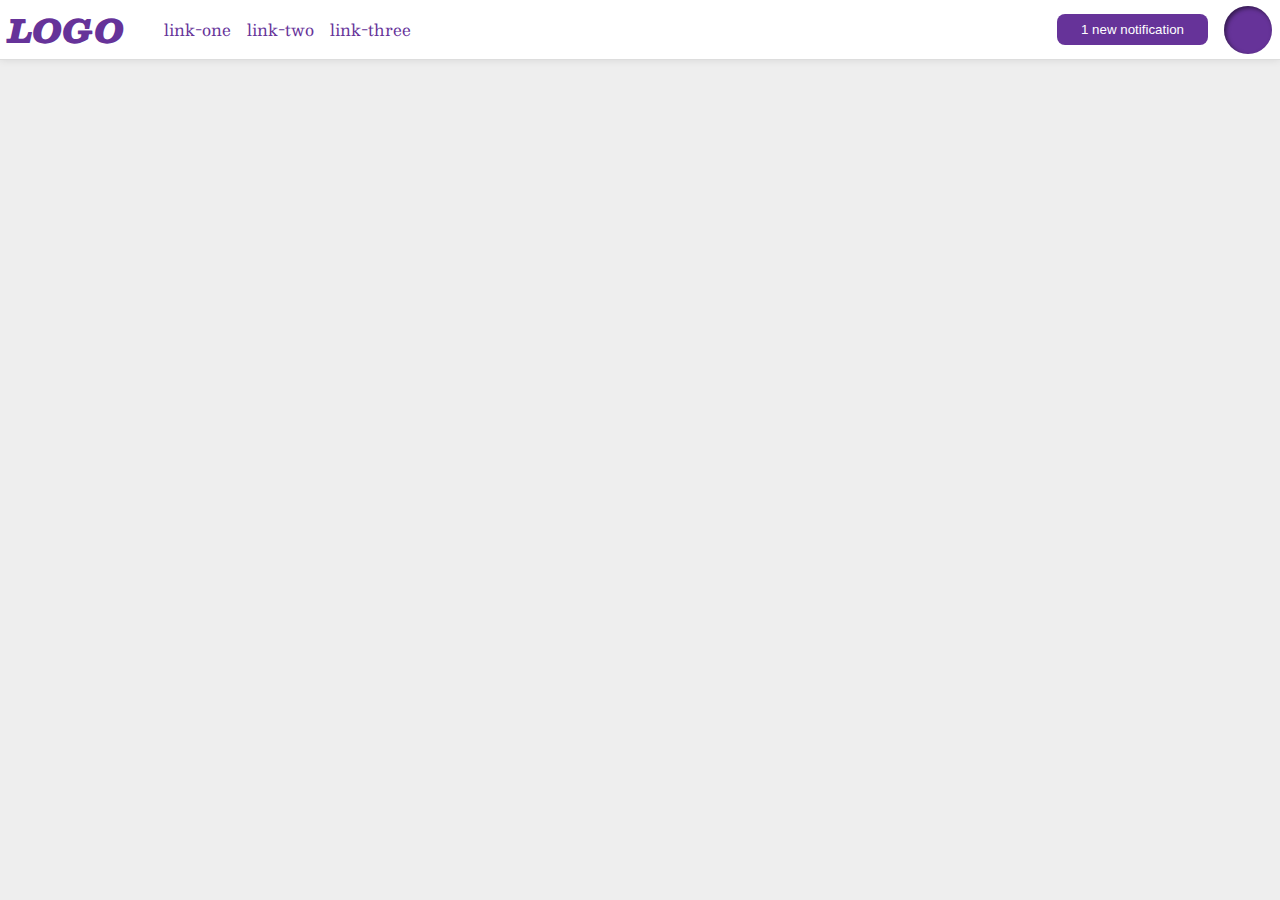
<file: flex/03-flex-header-2/index.html>
<!DOCTYPE html>
<html lang="en">
  <head>
    <meta charset="UTF-8">
    <meta http-equiv="X-UA-Compatible" content="IE=edge">
    <meta name="viewport" content="width=device-width, initial-scale=1.0">
    <title>Flex Header 2</title>
    <link rel="stylesheet" href="style.css">
  </head>
  <body>
    <div class="header">
      <div class="left">
        <div class="logo">
          LOGO
        </div>
        <ul class="links">
          <li><a href="google.com">link-one</a></li>
          <li><a href="google.com">link-two</a></li>
          <li><a href="google.com">link-three</a></li>
        </ul>
      </div>
      <div class="right">
        <button class="notifications">
          1 new notification
        </button>
        <div class="profile-image"></div>
      </div>
    </div>
  </body>
</html>
</file>
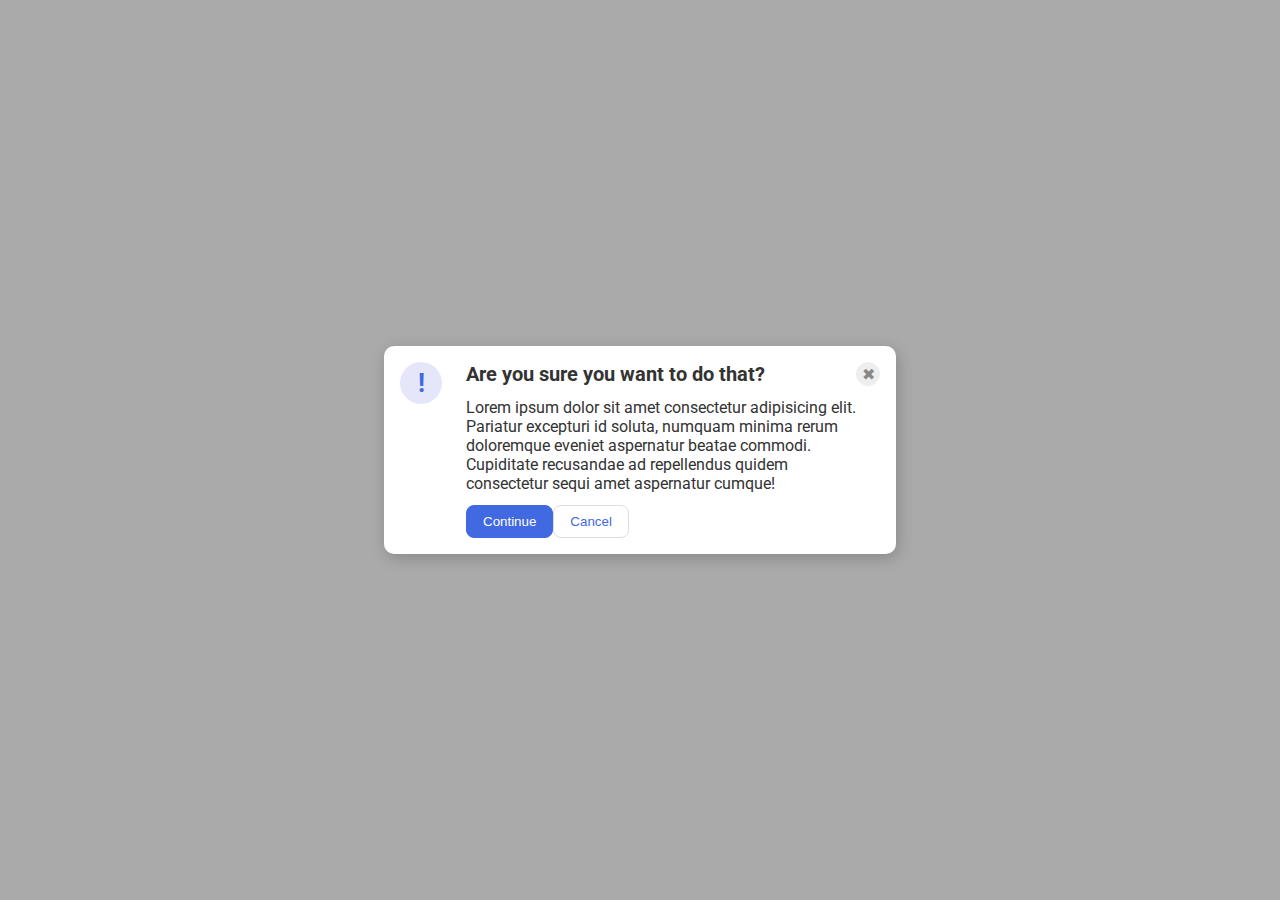
<file: flex/05-flex-modal/index.html>
<!DOCTYPE html>
<html lang="en">
<head>
  <meta charset="UTF-8">
  <meta http-equiv="X-UA-Compatible" content="IE=edge">
  <meta name="viewport" content="width=device-width, initial-scale=1.0">
  <link rel="stylesheet" href="style.css">
  <title>Modal</title>
</head>
<body>


<div class="modal">
  <div class="left">
    <div class="icon">!</div>
  </div>
  <div class="right">
    <div class="header">Are you sure you want to do that?</div>
    <div class="text">Lorem ipsum dolor sit amet consectetur adipisicing elit. Pariatur excepturi id soluta, numquam minima rerum doloremque eveniet aspernatur beatae commodi. Cupiditate recusandae ad repellendus quidem consectetur sequi amet aspernatur cumque!</div>
    <button class="continue">Continue</button>
    <button class="cancel">Cancel</button>
  </div>
  <div class="middle">
    <button class="close-button">✖</button>
  </div>
</div>


</body>
</html>
</file>
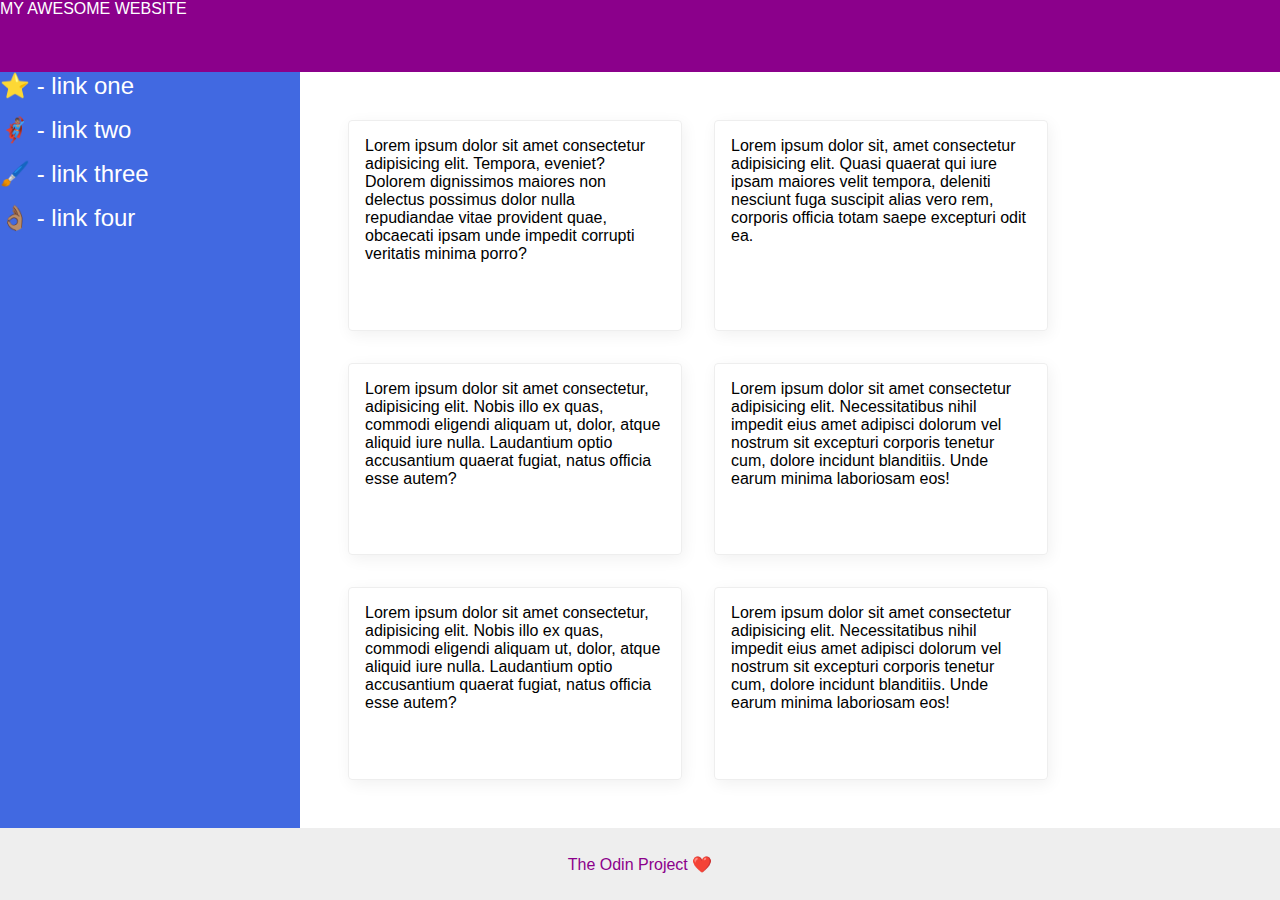
<file: flex/07-flex-layout-2/index.html>
<!DOCTYPE html>
<html lang="en">
  <head>
    <meta charset="UTF-8">
    <meta http-equiv="X-UA-Compatible" content="IE=edge">
    <meta name="viewport" content="width=device-width, initial-scale=1.0">
    <title>The Holy Grail</title>
    <link rel="stylesheet" href="style.css">
  </head>
  <body>
    <div class="header">
      MY AWESOME WEBSITE
    </div>
    

    <div class="container">
      <div class="sidebar">
        <ul>
          <li><a href="#">⭐ - link one</a></li>
          <li><a href="#">🦸🏽‍♂️ - link two</a></li>
          <li><a href="#">🖌️ - link three</a></li>
          <li><a href="#">👌🏽 - link four</a></li>
        </ul>
      </div>
      <div class="text">
        <div class="card">Lorem ipsum dolor sit amet consectetur adipisicing elit. Tempora, eveniet? Dolorem dignissimos maiores non delectus possimus dolor nulla repudiandae vitae provident quae, obcaecati ipsam unde impedit corrupti veritatis minima porro?</div>
        <div class="card">Lorem ipsum dolor sit, amet consectetur adipisicing elit. Quasi quaerat qui iure ipsam maiores velit tempora, deleniti nesciunt fuga suscipit alias vero rem, corporis officia totam saepe excepturi odit ea.</div>
        <div class="card">Lorem ipsum dolor sit amet consectetur, adipisicing elit. Nobis illo ex quas, commodi eligendi aliquam ut, dolor, atque aliquid iure nulla. Laudantium optio accusantium quaerat fugiat, natus officia esse autem?</div>
        <div class="card">Lorem ipsum dolor sit amet consectetur adipisicing elit. Necessitatibus nihil impedit eius amet adipisci dolorum vel nostrum sit excepturi corporis tenetur cum, dolore incidunt blanditiis. Unde earum minima laboriosam eos!</div>
        <div class="card">Lorem ipsum dolor sit amet consectetur, adipisicing elit. Nobis illo ex quas, commodi eligendi aliquam ut, dolor, atque aliquid iure nulla. Laudantium optio accusantium quaerat fugiat, natus officia esse autem?</div>
        <div class="card">Lorem ipsum dolor sit amet consectetur adipisicing elit. Necessitatibus nihil impedit eius amet adipisci dolorum vel nostrum sit excepturi corporis tenetur cum, dolore incidunt blanditiis. Unde earum minima laboriosam eos!</div>
      </div>  
    </div>
    
    
    
    
    <div class="footer">
      The Odin Project ❤️
    </div>
  </body>
</html>
</file>
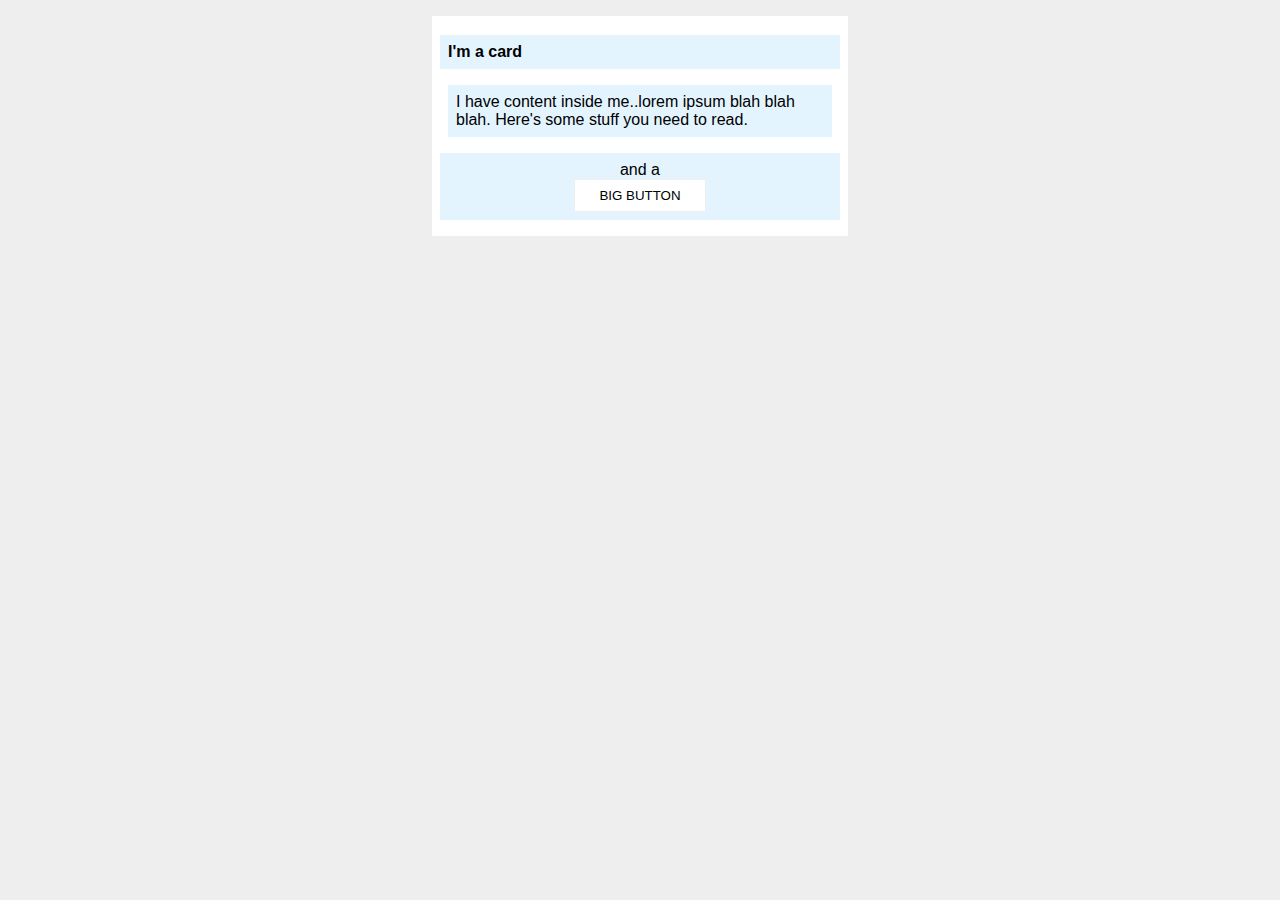
<file: margin-and-padding/02-margin-and-padding-2/index.html>
<!DOCTYPE html>
<html lang="en">
  <head>
    <meta charset="UTF-8">
    <meta http-equiv="X-UA-Compatible" content="IE=edge">
    <meta name="viewport" content="width=device-width, initial-scale=1.0">
    <title>Margin and Padding exercise 2</title>
    <link rel="stylesheet" href="style.css">
  </head>
  <body>
    <div class="card">
      <h1 class="title">I'm a card</h1>
      <div class="content">I have content inside me..lorem ipsum blah blah blah. Here's some stuff you need to read.</div>
      <div class="button-container">and a 
        <div><button>BIG BUTTON</button></div>
      </div>
    </div>
  </body>
</html>
</file>
<file: flex/03-flex-header-2/style.css>
/* this is some magical font-importing.  
you'll learn about it later. */
@import url('https://fonts.googleapis.com/css2?family=Besley:ital,wght@0,400;1,900&display=swap');

body {
  margin: 0;
  background: #eee;
  font-family: Besley, serif;
}

.header {
  background: white;
  border-bottom: 1px solid #ddd;
  box-shadow: 0 0 8px rgba(0,0,0,.1);
  display: flex;
  justify-content: space-between;
  align-items: center;
}

.profile-image {
  background: rebeccapurple;
  box-shadow: inset 2px 2px 4px rgba(0,0,0,.5);
  border-radius: 50%;
  width: 48px;
  height: 48px;
}

.logo {
  color: rebeccapurple;
  font-size: 32px;
  font-weight: 900;
  font-style: italic;
}

button {
  border: none;
  border-radius: 8px;
  background: rebeccapurple;
  color: white;
  padding: 8px 24px;
}

a {
  /* this removes the line under our links */
  text-decoration: none;
  color: rebeccapurple;
  
}

ul {
  list-style-type: none;
  display: flex;
  flex: 1;
  gap: 16px;
}

.left{
  display: flex;
  align-items: center;
  flex-wrap: wrap;
  margin-left: 8px;
}

.right{
  display: flex;
  align-items: center;
  gap: 16px;
  margin-right: 8px;
}
</file>
<file: flex/05-flex-modal/style.css>
@import url('https://fonts.googleapis.com/css2?family=Roboto:wght@400;700&display=swap');

html, body {
  height: 100%;
}

body {
  font-family: Roboto, sans-serif;
  margin: 0;
  background: #aaa;
  color: #333;
  /* I'll give you this one for free lol */
  display: flex;
  align-items: center;
  justify-content: center;
}

.modal {
  background: white;
  width: 480px;
  border-radius: 10px;
  box-shadow: 2px 4px 16px rgba(0,0,0,.2);
}

.icon {
  color: royalblue;
  font-size: 26px;
  font-weight: 700;
  background: lavender;
  width: 42px;
  height: 42px;
  border-radius: 50%;
  display: flex;
  align-items: center;
  justify-content: center;
}

.close-button {
  background: #eee;
  border-radius: 50%;
  color: #888;
  font-weight: 400;
  font-size: 16px;
  height: 24px;
  width: 24px;
  display: flex;
  align-items: center;
  justify-content: center;
  border: 1px solid #eee;
  padding: 0;
}

button {
  cursor: pointer;
  padding: 8px 16px;
  border-radius: 8px;
}

button.continue {
  background: royalblue;
  border: 1px solid royalblue;
  color: white;
}

button.cancel {
  background: white;
  border: 1px solid #ddd;
  color: royalblue;
}

.modal{
  padding: 16px;
  display: flex;
  justify-content: space-around;
}

.right{
  display: flex;
  flex-flow: row wrap;
  justify-content: flex-start;
  margin-left: 24px;
}

.text{
  margin-bottom: 12px;
}

.header{
  margin-bottom: 12px;
  font-weight: 700;
  font-size: 20px;
}
</file>
<file: flex/07-flex-layout-2/style.css>
body {
  font-family: -apple-system, BlinkMacSystemFont, 'Segoe UI', Roboto, Oxygen, Ubuntu, Cantarell, 'Open Sans', 'Helvetica Neue', sans-serif;
  margin: 0;
  min-height: 100vh;
}

.header {
  height: 72px;
  background: darkmagenta;
  color: white;
}

.footer {
  height: 72px;
  background: #eee;
  color: darkmagenta;
}

.sidebar {
  width: 300px;
  background: royalblue;
  box-sizing: border-box;
}

.card {
  border: 1px solid #eee;
  box-shadow: 2px 4px 16px rgba(0,0,0,.06);
  border-radius: 4px;
}

body{
  display: flex;
  flex-direction: column;
}

.container{
  display: flex;
  flex: 1;
}

.sidebar{
  flex-shrink: 0;
}

.text{
  display: flex;
  flex-wrap: wrap;
  padding: 32px;
}

.card {
  padding: 16px;
  margin: 16px;
  width: 300px;
}

.footer{
  margin-top: auto;
  display: flex;
  align-items: center;
  justify-content: center;
}

ul {
  list-style-type: none;
  margin: 0;
  padding: 0;
}

li {
  margin-bottom: 16px;
}

a {
  color: white;
  text-decoration: none;
  font-size: 24px;
}
</file>
<file: margin-and-padding/02-margin-and-padding-2/style.css>
body {
  background: #eee;
  font-family: sans-serif;
}

.card {
  width: 400px;
  background: #fff;
  margin: 16px auto;
  padding: 8px;
}

.title {
  background: #e3f4ff;
  margin-bottom: 8px;
  padding: 8px;
  font-size: 16px;
}

.content {
  background: #e3f4ff;
  padding: 8px;
  margin: 16px 8px;
}

.button-container {
  background: #e3f4ff;
  padding: 8px;
  margin-bottom: 8px;
  text-align: center;

}

button {
  background: white;
  border: 1px solid #eee;
  padding: 8px 24px;
}
</file>
